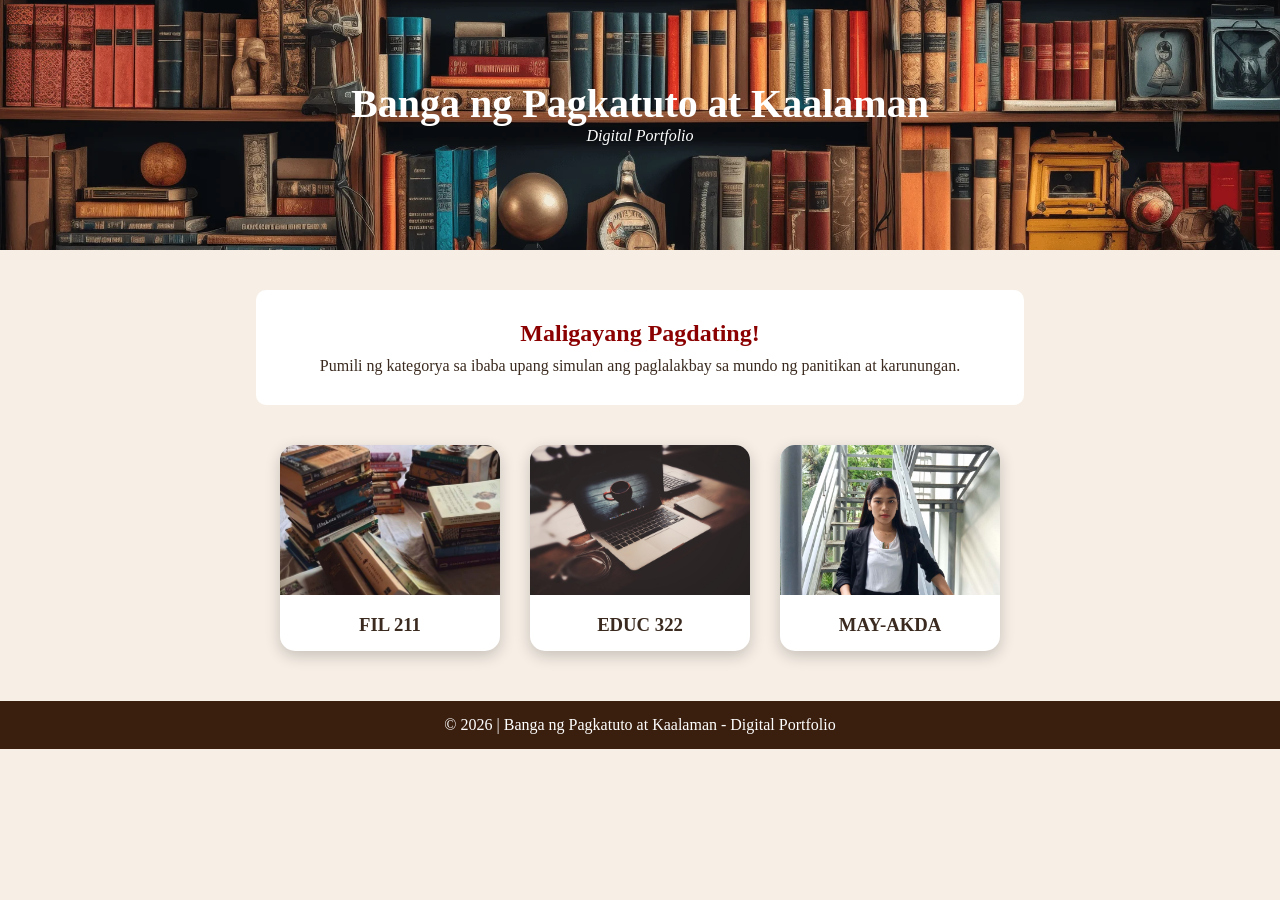
<file: index.html>
<!DOCTYPE html>
<html lang="tl">
<head>
    <meta charset="UTF-8">
    <meta name="viewport" content="width=device-width, initial-scale=1.0">
    <title>Banga ng Pagkatuto at Kaalaman</title>
    <link rel="stylesheet" href="style.css">
</head>
<body>

    <!-- HEADER / BANNER -->
    <header class="hero">
        <h1>Banga ng Pagkatuto at Kaalaman</h1>
        <p>Digital Portfolio</p>
    </header>

    <!-- MAIN CONTENT -->
    <main>
        <section class="welcome">
            <h2>Maligayang Pagdating!</h2>
            <p>
                Pumili ng kategorya sa ibaba upang simulan ang paglalakbay
                sa mundo ng panitikan at karunungan.
            </p>
        </section>

        <section class="cards">
    <a href="fil211.html" class="card">
        <img src="images/fil.jpeg" alt="FIL 211">
        <h3>FIL 211</h3>
    </a>

    <a href="educ322.html" class="card">
        <img src="images/educ.jpeg" alt="EDUC 322">
        <h3>EDUC 322</h3>
    </a>

    <a href="mayakda.html" class="card">
        <img src="images/author.jpeg" alt="May-Akda">
        <h3>MAY-AKDA</h3>
    </a>
</section>

    </main>

    <!-- FOOTER -->
    <footer>
        © 2026 | Banga ng Pagkatuto at Kaalaman - Digital Portfolio
    </footer>

</body>
</html>
</file>
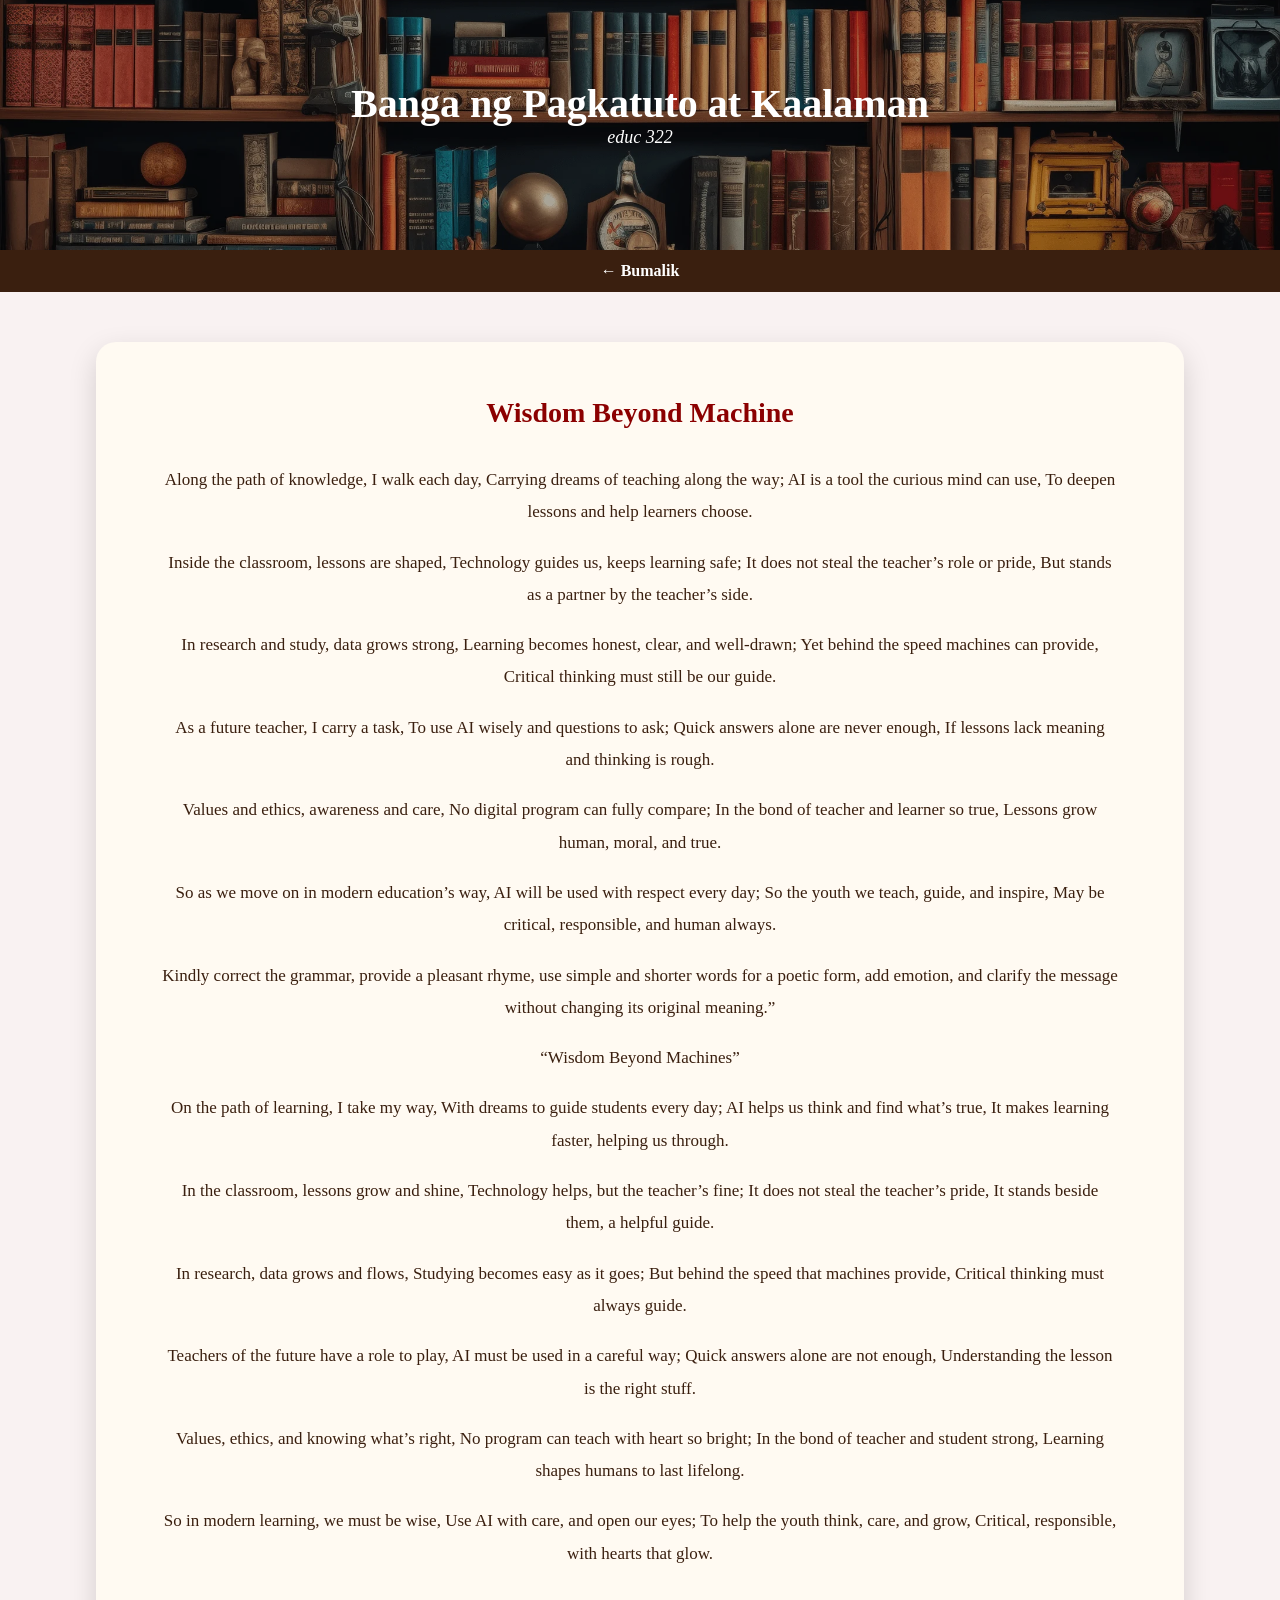
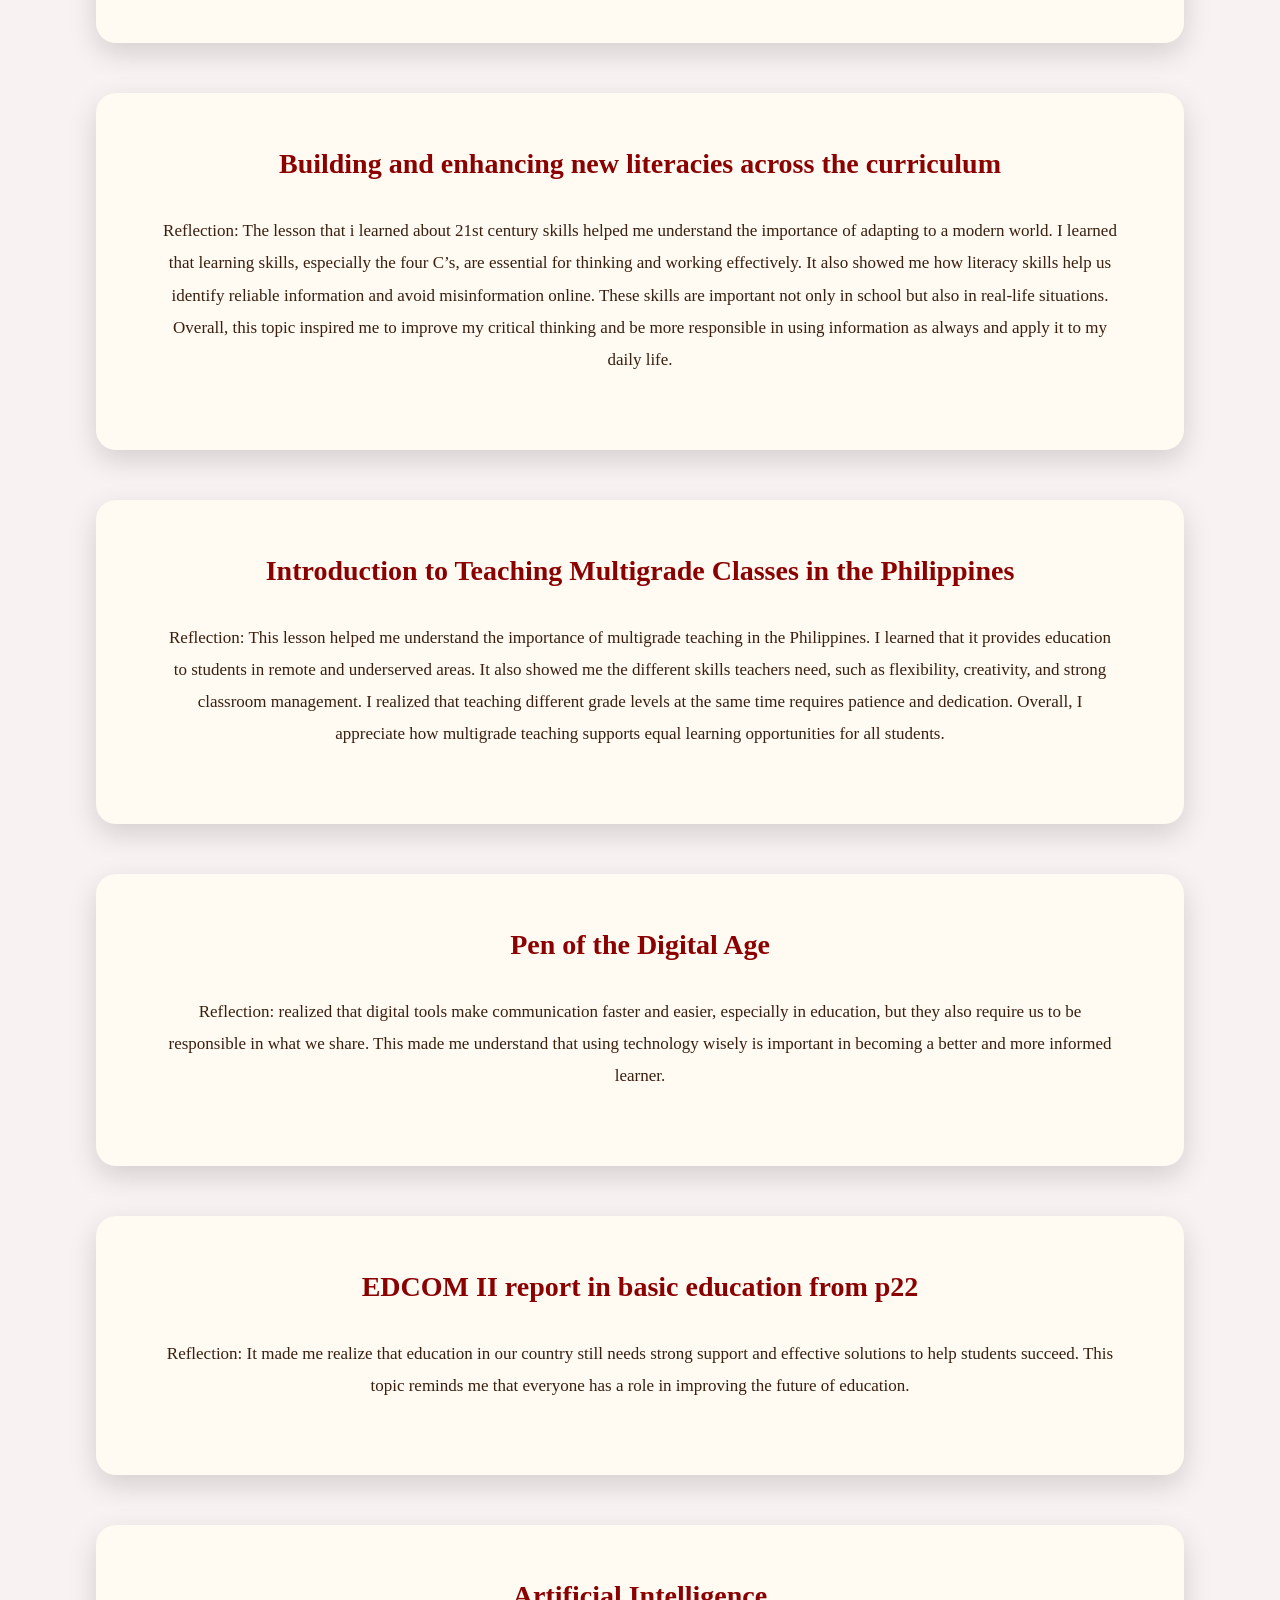
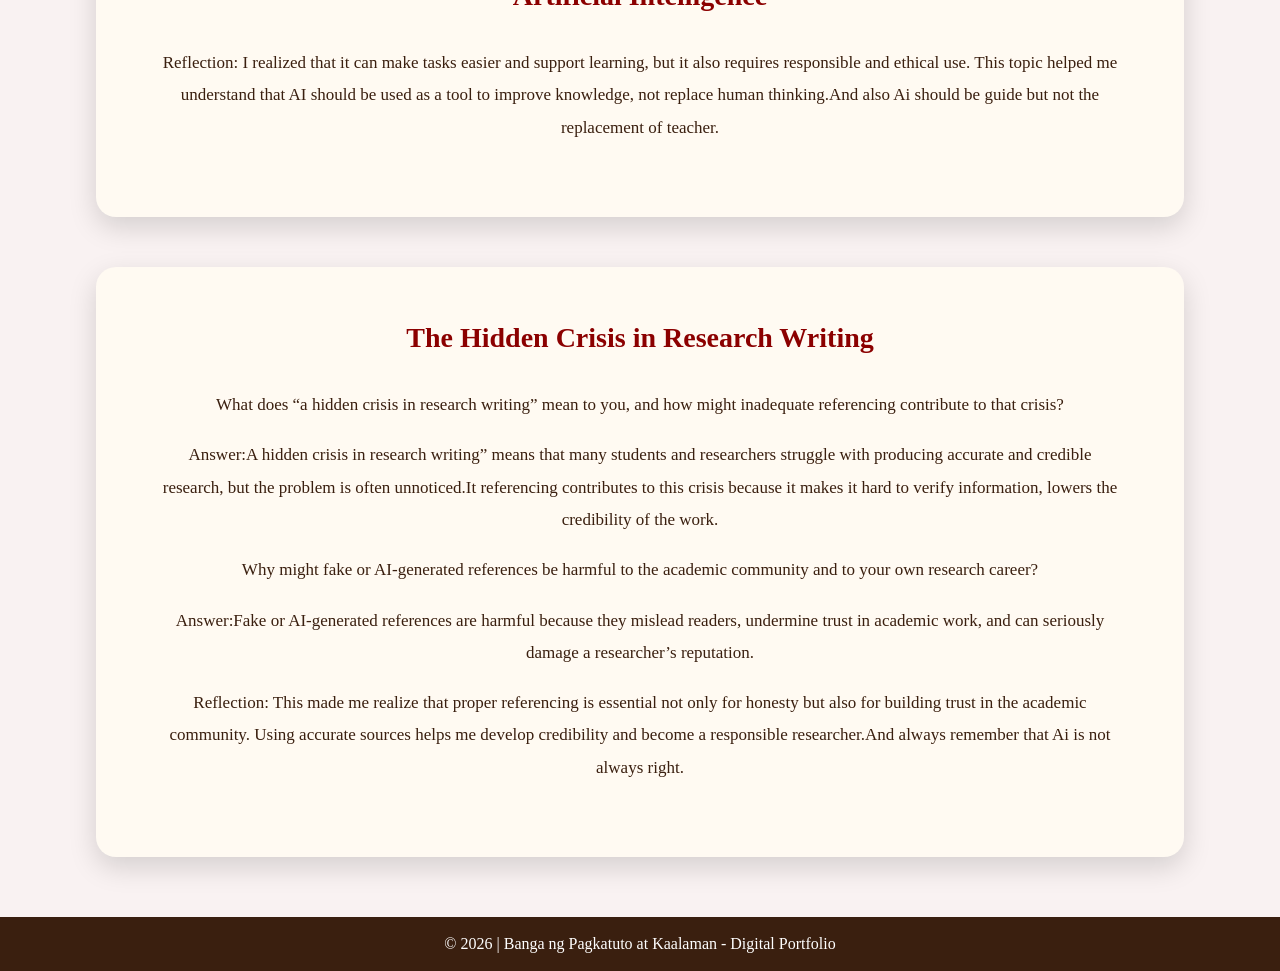
<file: educ322.html>
<!DOCTYPE html>
<html lang="tl">
<head>
<meta charset="UTF-8">
<meta name="viewport" content="width=device-width, initial-scale=1.0">
<title>EDUC 322 | Portfolio</title>
<style>
/* RESET */
* {
    margin: 0;
    padding: 0;
    box-sizing: border-box;
}

body {
    font-family: 'Georgia', serif;
    background-color: #f9f2f2;
    color: #3a1f0f;
}

/* HERO HEADER */
.hero {
    background-image: url("images/banner.jpeg");
    background-size: cover;
    background-position: center;
    height: 250px;
    text-align: center;
    color: white;
    padding-top: 80px;
    box-shadow: inset 0 0 0 2000px rgba(0,0,0,0.3);
}

.hero h1 {
    font-size: 40px;
}

.hero p {
    font-style: italic;
    font-size: 18px;
}

/* NAVIGATION */
.sub-nav {
    background: #3a1f0f;
    padding: 12px;
    text-align: center;
}

.sub-nav a {
    color: white;
    margin: 0 15px;
    text-decoration: none;
    font-weight: bold;
}

/* MAIN CONTENT – EDUC 322 */
.content {
    background: #fffaf2;
    width: 85%;
    max-width: 1100px;
    margin: 50px auto;
    padding: 55px 65px;
    border-radius: 20px;
    box-shadow: 0 10px 28px rgba(0,0,0,0.15);
}

/* TITLE */
.content h2 {
    text-align: center;
    color: #8b0000;
    margin-bottom: 35px;
    font-size: 28px;
}

/* TEXT / POEM */
.content p {
    line-height: 1.9;
    text-align: center; /* poem look */
    margin-bottom: 18px;
    font-size: 17px;
}

/* FOOTER */
footer {
    text-align: center;
    padding: 18px;
    background: #3a1f0f;
    color: white;
    margin-top: 60px;
}

/* RESPONSIVE */

@media (max-width: 768px) {

  .cards {
    flex-direction: column;
    align-items: center;
    gap: 20px;
  }

  .card {
    width: 90%;
  }

  .hero h1 {
    font-size: 28px;
  }

  .hero p {
    font-size: 16px;
  }

  img {
    max-width: 100%;
    height: auto;
  }

}

</style>

<script>
function showSection(sectionId, button) {
    const sections = document.querySelectorAll('.section-content');
    sections.forEach(sec => sec.style.display = 'none');

    const buttons = document.querySelectorAll('.section-buttons button');
    buttons.forEach(btn => btn.classList.remove('active'));

    document.getElementById(sectionId).style.display = 'block';
    button.classList.add('active');
}
</script>
</head>
<body>

<!-- HERO -->
<header class="hero">
    <h1>Banga ng Pagkatuto at Kaalaman</h1>
    <p>educ 322</p>
</header>

<!-- NAV -->
<nav class="sub-nav">
    <a href="index.html">← Bumalik</a>
  
</nav>

<!-- MAIN CONTENT -->
<section class="content">

    <!-- SECTIONS -->
    <div id="lesson1" class="section-content" style="display:block;">
<div class="poem-container">
                <h2>Wisdom Beyond Machine</h2>
                
                <p>Along the path of knowledge, I walk each day,
Carrying dreams of teaching along the way;
AI is a tool the curious mind can use,
To deepen lessons and help learners choose.</p>
<p>
    Inside the classroom, lessons are shaped,
Technology guides us, keeps learning safe;
It does not steal the teacher’s role or pride,
But stands as a partner by the teacher’s side.
</p>
<p>
    In research and study, data grows strong,
Learning becomes honest, clear, and well-drawn;
Yet behind the speed machines can provide,
Critical thinking must still be our guide.
</p>
<p>
    As a future teacher, I carry a task,
To use AI wisely and questions to ask;
Quick answers alone are never enough,
If lessons lack meaning and thinking is rough.
</p>
    <p>
        Values and ethics, awareness and care,
No digital program can fully compare;
In the bond of teacher and learner so true,
Lessons grow human, moral, and true.
    </p>

    <p>
        So as we move on in modern education’s way,
AI will be used with respect every day;
So the youth we teach, guide, and inspire,
May be critical, responsible, and human always.
    </p>

    <p>
        Kindly correct the grammar, provide a pleasant rhyme, use simple and shorter words for a poetic form, add emotion, and clarify the message without changing its original meaning.”
    </p>

    <p>
        “Wisdom Beyond Machines”
    </p>

    <p>
        On the path of learning, I take my way,
With dreams to guide students every day;
AI helps us think and find what’s true,
It makes learning faster, helping us through.
    </p>

    <p>
        In the classroom, lessons grow and shine,
Technology helps, but the teacher’s fine;
It does not steal the teacher’s pride,
It stands beside them, a helpful guide.
    </p>

    <p>
        In research, data grows and flows,
Studying becomes easy as it goes;
But behind the speed that machines provide,
Critical thinking must always guide.
    </p>

    <p>
        Teachers of the future have a role to play,
AI must be used in a careful way;
Quick answers alone are not enough,
Understanding the lesson is the right stuff.
    </p>

    <p>
        Values, ethics, and knowing what’s right,
No program can teach with heart so bright;
In the bond of teacher and student strong,
Learning shapes humans to last lifelong.
    </p>

    <p>
        So in modern learning, we must be wise,
Use AI with care, and open our eyes;
To help the youth think, care, and grow,
Critical, responsible, with hearts that glow.
    </p>

</p>
            </div>
        </div>
    </div>
</section>

<!-- MAIN CONTENT -->
<section class="content">

    <!-- SECTIONS -->
    <div id="lesson1" class="section-content" style="display:block;">
<div class="poem-container">
                <h2>Building and enhancing new literacies across the curriculum </h2>
                
                <p>Reflection:
The lesson that i learned about 21st century skills helped me understand the importance of adapting to a modern world. I learned that learning skills, especially the four C’s, are essential for thinking and working effectively. It also showed me how literacy skills help us identify reliable information and avoid misinformation online. These skills are important not only in school but also in real-life situations. Overall, this topic inspired me to improve my critical thinking and be more responsible in using information as always and apply it to my daily life.</p>

            </div>
        </div>
    </div>
</section>

<!-- MAIN CONTENT -->
<section class="content">

    <!-- SECTIONS -->
    <div id="lesson1" class="section-content" style="display:block;">
<div class="poem-container">
                <h2>Introduction to Teaching Multigrade Classes in the Philippines </h2>
                
                <p>Reflection:
This lesson helped me understand the importance of multigrade teaching in the Philippines. I learned that it provides education to students in remote and underserved areas. It also showed me the different skills teachers need, such as flexibility, creativity, and strong classroom management. I realized that teaching different grade levels at the same time requires patience and dedication. Overall, I appreciate how multigrade teaching supports equal learning opportunities for all students.</p>

            </div>
        </div>
    </div>
</section>

<!-- MAIN CONTENT -->
<section class="content">

    <!-- SECTIONS -->
    <div id="lesson1" class="section-content" style="display:block;">
<div class="poem-container">
                <h2>Pen of the Digital Age</h2>
                
                <p>Reflection:
realized that digital tools make communication faster and easier, especially in education, but they also require us to be responsible in what we share. This made me understand that using technology wisely is important in becoming a better and more informed learner.
</p>

            </div>
        </div>
    </div>
</section>

<section class="content">

    <!-- SECTIONS -->
    <div id="lesson1" class="section-content" style="display:block;">
<div class="poem-container">
                <h2>EDCOM II report in basic education from p22</h2>
                
                <p>Reflection:
It made me realize that education in our country still needs strong support and effective solutions to help students succeed. This topic reminds me that everyone has a role in improving the future of education.
</p>

            </div>
        </div>
    </div>
</section>

<section class="content">

    <!-- SECTIONS -->
    <div id="lesson1" class="section-content" style="display:block;">
<div class="poem-container">
                <h2>Artificial Intelligence</h2>
                
                <p>Reflection:
I realized that it can make tasks easier and support learning, but it also requires responsible and ethical use. This topic helped me understand that AI should be used as a tool to improve knowledge, not replace human thinking.And also Ai should be guide but not the replacement of teacher.</p>

            </div>
        </div>
    </div>
</section>


<section class="content">

    <!-- SECTIONS -->
    <div id="lesson1" class="section-content" style="display:block;">
<div class="poem-container">
                <h2>The Hidden Crisis in Research Writing</h2>
                
                <p>What does “a hidden crisis in research writing” mean to you, and how might inadequate referencing contribute to that crisis?</p>
                <p>Answer:A hidden crisis in research writing” means that many students and researchers struggle with producing accurate and credible research, but the problem is often unnoticed.It referencing contributes to this crisis because it makes it hard to verify information, lowers the credibility of the work.</p>
                <p>Why might fake or AI-generated references be harmful to the academic community and to your own research career?</p>
                <p>Answer:Fake or AI-generated references are harmful because they mislead readers, undermine trust in academic work, and can seriously damage a researcher’s reputation.</p>
                <p>Reflection:
This made me realize that proper referencing is essential not only for honesty but also for building trust in the academic community. Using accurate sources helps me develop credibility and become a responsible researcher.And always remember that Ai is not always right.</p>


            </div>
        </div>
    </div>
</section>


<!-- FOOTER -->
<footer>
© 2026 | Banga ng Pagkatuto at Kaalaman - Digital Portfolio
</footer>

</body>
</html>
</file>
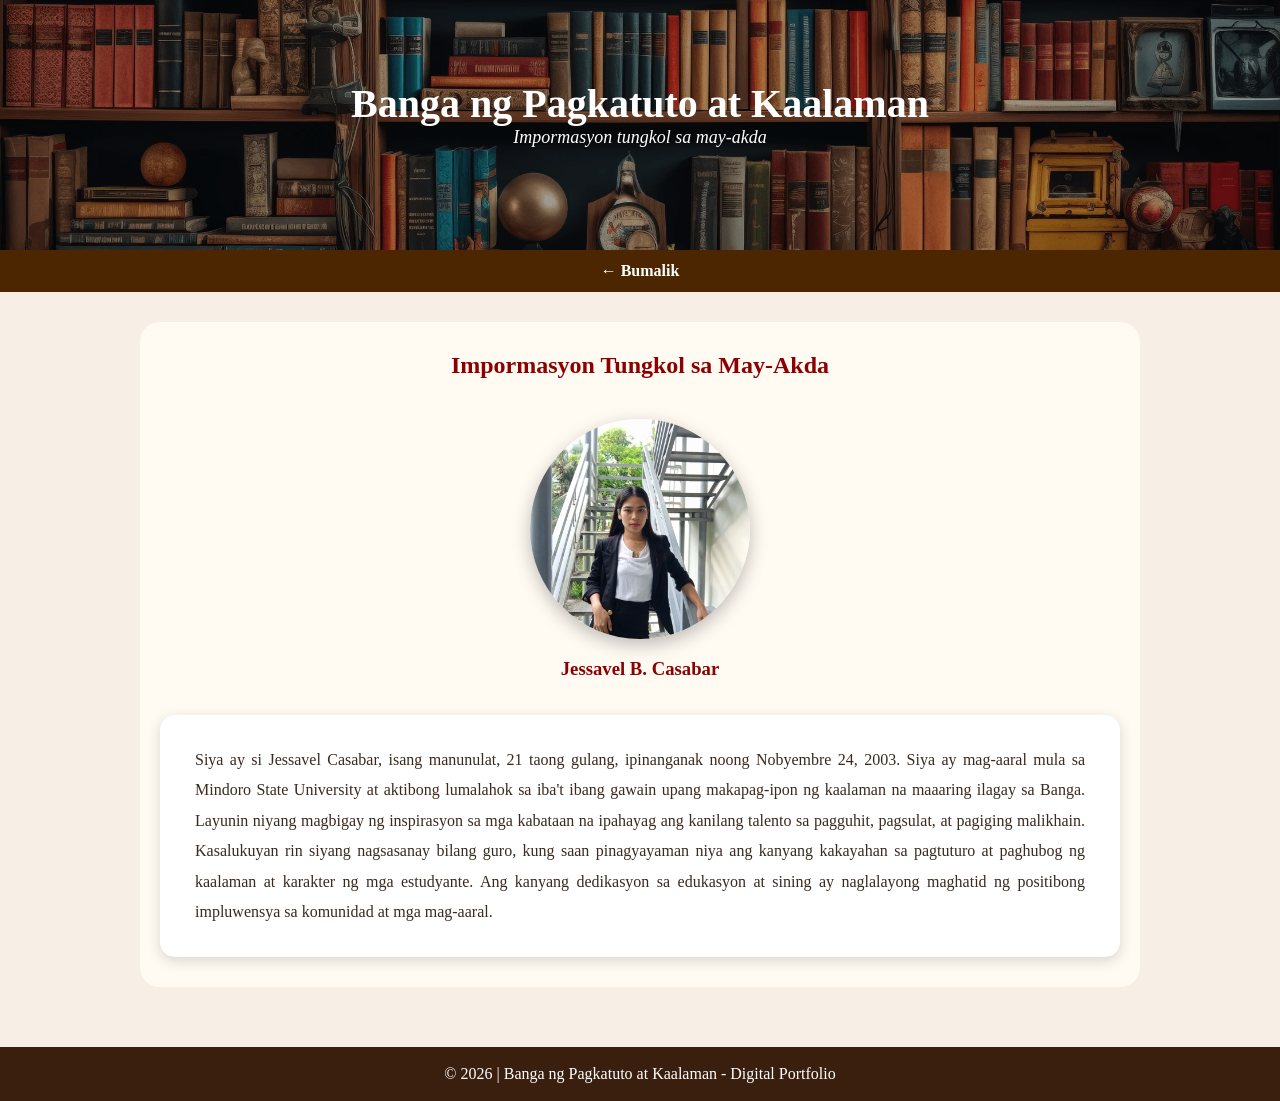
<file: mayakda.html>
<!DOCTYPE html>
<html lang="tl">
<head>
<meta charset="UTF-8">
<meta name="viewport" content="width=device-width, initial-scale=1.0">
<title>May-Akda | EDUC 322</title>

<style>
/* RESET */
* {
    margin: 0;
    padding: 0;
    box-sizing: border-box;
}

body {
    font-family: 'Georgia', serif;
    background-color: #f7efe6;
    color: #3a2a1f;
}

/* HERO */
.hero {
    background-image: url("images/banner.jpeg");
    background-size: cover;
    background-position: center;
    height: 250px;
    text-align: center;
    color: white;
    padding-top: 80px;
    box-shadow: inset 0 0 0 2000px rgba(0,0,0,0.35);
}

.hero h1 {
    font-size: 40px;
}

.hero p {
    font-style: italic;
    font-size: 18px;
}

/* NAV */
.sub-nav {
    background: #4b2600;
    padding: 12px;
    text-align: center;
}

.sub-nav a {
    color: white;
    text-decoration: none;
    font-weight: bold;
}

/* CONTENT */
.content {
    background: #fffaf2;
    width: min(95%, 1000px);
    margin: 30px auto;
    padding: 30px 20px;
    border-radius: 20px;
}


.content h2 {
    text-align: center;
    color: #8b0000;
    margin-bottom: 40px;
}

/* AUTHOR IMAGE */
.author-image {
    text-align: center;
    margin-bottom: 35px;
}

.author-image img {
    width: 220px;
    height: 220px;
    object-fit: cover;
    border-radius: 50%;
    box-shadow: 0 6px 18px rgba(0,0,0,0.25);
}

.author-image h3 {
    margin-top: 15px;
    color: #8b0000;
}

/* AUTHOR DESCRIPTION */
.author-text {
    background: white;
    padding: 30px 35px;
    border-radius: 15px;
    line-height: 1.9;
    text-align: justify;
    box-shadow: 0 4px 14px rgba(0,0,0,0.15);
}

/* FOOTER */
footer {
    background: #3a1f0f;
    color: white;
    text-align: center;
    padding: 18px;
    margin-top: 60px;
}

/* RESPONSIVE */
@media (max-width: 768px) {

    .author-image img {
        width: 160px;
        height: 160px;
    }

    .author-text {
        padding: 20px;
        font-size: 15px;
        line-height: 1.7;
    }

}

</style>
</head>

<body>

<!-- HERO -->
<header class="hero">
    <h1>Banga ng Pagkatuto at Kaalaman</h1>
    <p>Impormasyon tungkol sa may-akda</p>
</header>

<!-- NAV -->
<nav class="sub-nav">
    <a href="index.html">← Bumalik</a>
</nav>

<!-- MAIN CONTENT -->
<section class="content">
    <h2>Impormasyon Tungkol sa May-Akda</h2>

    <!-- AUTHOR IMAGE -->
    <div class="author-image">
        <img src="images/author.jpeg" alt="May-Akda">
        <h3>Jessavel B. Casabar</h3>
    </div>

    <!-- AUTHOR TEXT -->
    <div class="author-text">
        <p>
            Siya ay si Jessavel Casabar, isang manunulat, 21 taong gulang, ipinanganak noong Nobyembre 24, 2003. Siya ay mag-aaral mula sa Mindoro State University at aktibong lumalahok sa iba't ibang gawain upang makapag-ipon ng kaalaman na maaaring ilagay sa Banga. Layunin niyang magbigay ng inspirasyon sa mga kabataan na ipahayag ang kanilang talento sa pagguhit, pagsulat, at pagiging malikhain. Kasalukuyan rin siyang nagsasanay bilang guro, kung saan pinagyayaman niya ang kanyang kakayahan sa pagtuturo at paghubog ng kaalaman at karakter ng mga estudyante. Ang kanyang dedikasyon sa edukasyon at sining ay naglalayong maghatid ng positibong impluwensya sa komunidad at mga mag-aaral.
        </p>
    </div>
</section>

<!-- FOOTER -->
<footer>
    © 2026 | Banga ng Pagkatuto at Kaalaman - Digital Portfolio
</footer>

</body>
</html>
</file>
<file: style.css>
/* RESET */
* {
    margin: 0;
    padding: 0;
    box-sizing: border-box;
}

body {
    font-family: 'Georgia', serif;
    background-color: #f7efe6;
    color: #3a2a1f;
}

/* HEADER */
.hero {
    background-image: url("images/banner.jpeg");
    background-size: cover;
    background-position: center;
    height: 250px;
    text-align: center;
    color: white;
    padding-top: 80px;
}

.hero h1 {
    font-size: 40px;
}

.hero p {
    font-style: italic;
}

/* WELCOME BOX */
.welcome {
    background: #fff;
    width: 60%;
    margin: 40px auto;
    padding: 30px;
    border-radius: 10px;
    text-align: center;
}

.welcome h2 {
    color: #8b0000;
    margin-bottom: 10px;
}

/* CARDS */
.cards {
    display: flex;
    justify-content: center;
    gap: 30px;
    margin-bottom: 50px;
}

.card {
    background: white;
    width: 220px;
    border-radius: 15px;
    overflow: hidden;
    text-align: center;
    box-shadow: 0 5px 15px rgba(0,0,0,0.2);
    cursor: pointer;

    /* PARA SA <a> TAG */
    text-decoration: none;
    color: inherit;
    display: block;
    transition: transform 0.3s ease;
}

.card:hover {
    transform: translateY(-5px);
}

.card img {
    width: 100%;
    height: 150px;
    object-fit: cover;
}

.card h3 {
    padding: 15px;
}

/* SUB NAV */
.sub-nav {
    background: #4b2600;
    padding: 12px;
    text-align: center;
}

.sub-nav a {
    color: white;
    margin: 0 15px;
    text-decoration: none;
    font-weight: bold;
}

.sub-nav a:hover {
    text-decoration: underline;
}

.back {
    color: #ffd700;
}

/* CONTENT BOX */
.content {
    background: #fffaf2;
    width: 70%;
    margin: 40px auto;
    padding: 40px;
    border-radius: 15px;
}

.content h2 {
    text-align: center;
    color: #8b0000;
    margin-bottom: 30px;
}

/* POEM SELECTION BUTTONS */
.poem-buttons {
    text-align: center;
    margin-bottom: 30px;
}

.poem-buttons button {
    background: white;
    border: 2px solid #8b0000;
    color: #8b0000;
    padding: 8px 16px;
    margin: 5px;
    border-radius: 20px;
    cursor: pointer;
    font-family: inherit;
    transition: 0.3s;
}

.poem-buttons button:hover {
    background: #8b0000;
    color: white;
}

.poem-buttons button.active {
    background: #8b0000;
    color: white;
}

/* POEM */
.poem {
    text-align: center;
    line-height: 1.8;
}

.poem h3 {
    color: #8b0000;
    margin-bottom: 10px;
}

/* STORY (MAIKLING KWENTO) */
.story {
    line-height: 1.8;
    text-align: justify;
}

.story h3 {
    text-align: center;
    color: #8b0000;
    margin-bottom: 20px;
}

/* OBRA */
.obra {
    margin-bottom: 30px;
    line-height: 1.8;
}

.obra h3 {
    color: #8b0000;
    text-align: center;
    margin-bottom: 10px;
}

.obra-desc,
.obra-meaning {
    text-align: justify;
}

/* FOOTER */
footer {
    background: #3a1f0f;
    color: white;
    text-align: center;
    padding: 15px;
}
@media (max-width: 768px) {

    body {
        overflow-x: hidden;
    }

    .cards {
        flex-direction: column;
        align-items: center;
        padding: 0 15px;   /* ⭐ ITO ANG KULANG */
    }

    .card {
        width: 100%;
        max-width: 320px;
    }

}
</file>
